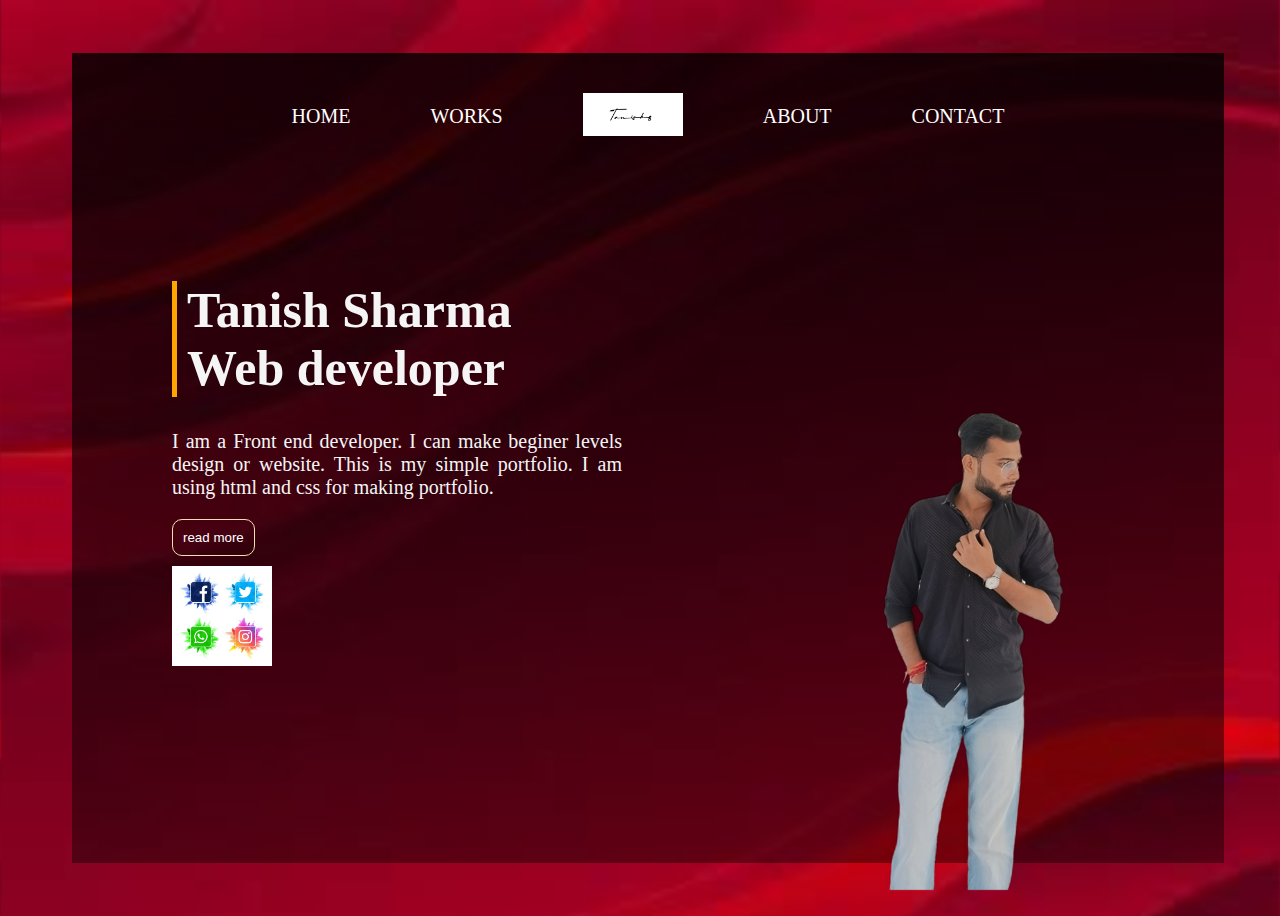
<file: codesoft/portfolio/index.html>
<!DOCTYPE html>
<html lang="en">
<head>
    <meta charset="UTF-8">
    <meta name="viewport" content="width=device-width, initial-scale=1.0">
    <title>portfolio</title>
    <link rel="stylesheet" href="style.css">
    
</head>
<body>
<div class="container"> 
    <nav>
        <a href="#">home</a>
        <a href="#">works</a>
        <a href="#"><img src="nam.png" alt="" width="100"></a>
        <a href="#">about</a>
        <a href="#">contact</a>
    </nav>
    <div class="text">
        <h1>Tanish Sharma <br>Web developer</h1>
        <p>I am a Front end developer. I can make beginer levels design or website.
            This is my simple portfolio. I am using html and css for making portfolio.
            
         </p>
         <button>read more</button>
         <br>
        <img src="modern-watercolor-social-media-icon-collection_63801-47.jpg" width="100" id="icon" alt="">
    </div>
    <div class="image"><img src="IMG20231116122829-transformed.png" width="600"alt=""></div>
   
</div> 

</body>
</html>
</file>
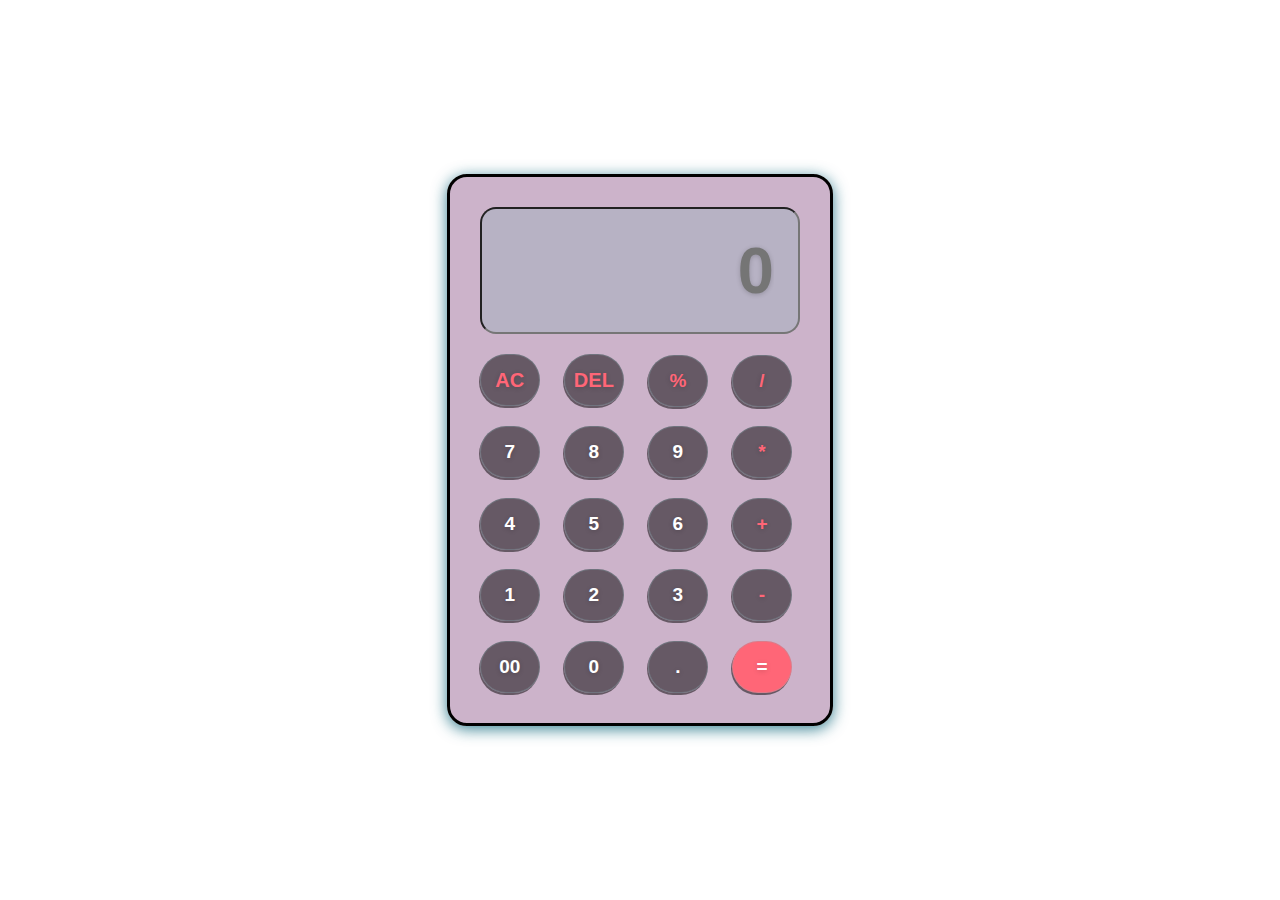
<file: codesoft/calcy/cal.html>
<!DOCTYPE html>
<html lang="en">
<head>
    <meta charset="UTF-8">
    <meta name="viewport" content="width=device-width, initial-scale=1.0">
    <title>calculator</title>
    <link rel="stylesheet" href="style.css">
</head>
<body>
    <div class="calculator">
       <input type="text"placeholder="0"\ id="inputbox" readonly>
       <div>
        <button class="operator ac">AC</button >
            <button class="operator del">DEL</button >
                <button class="operator">%</button>
                <button class="operator">/</button>
       </div> 
    
    <div>
        <button>7</button>
        <button>8</button>
        <button>9</button>
        <button class="operator">*</button>
    </div>
    <div>
        <button>4</button>
        <button>5</button>
        <button>6</button>
        <button class="operator">+</button>
    </div>
    <div>
        <button>1</button>
        <button>2</button>
        <button>3</button>
        <button class="operator">-</button>
    </div>
    <div>
        <button>00</button>
        <button>0</button>
        <button>.</button >
        <button class="enter">=</button>
    </div>
    </div>
<script src="script.js"></script>    
</body>
</html>
</file>
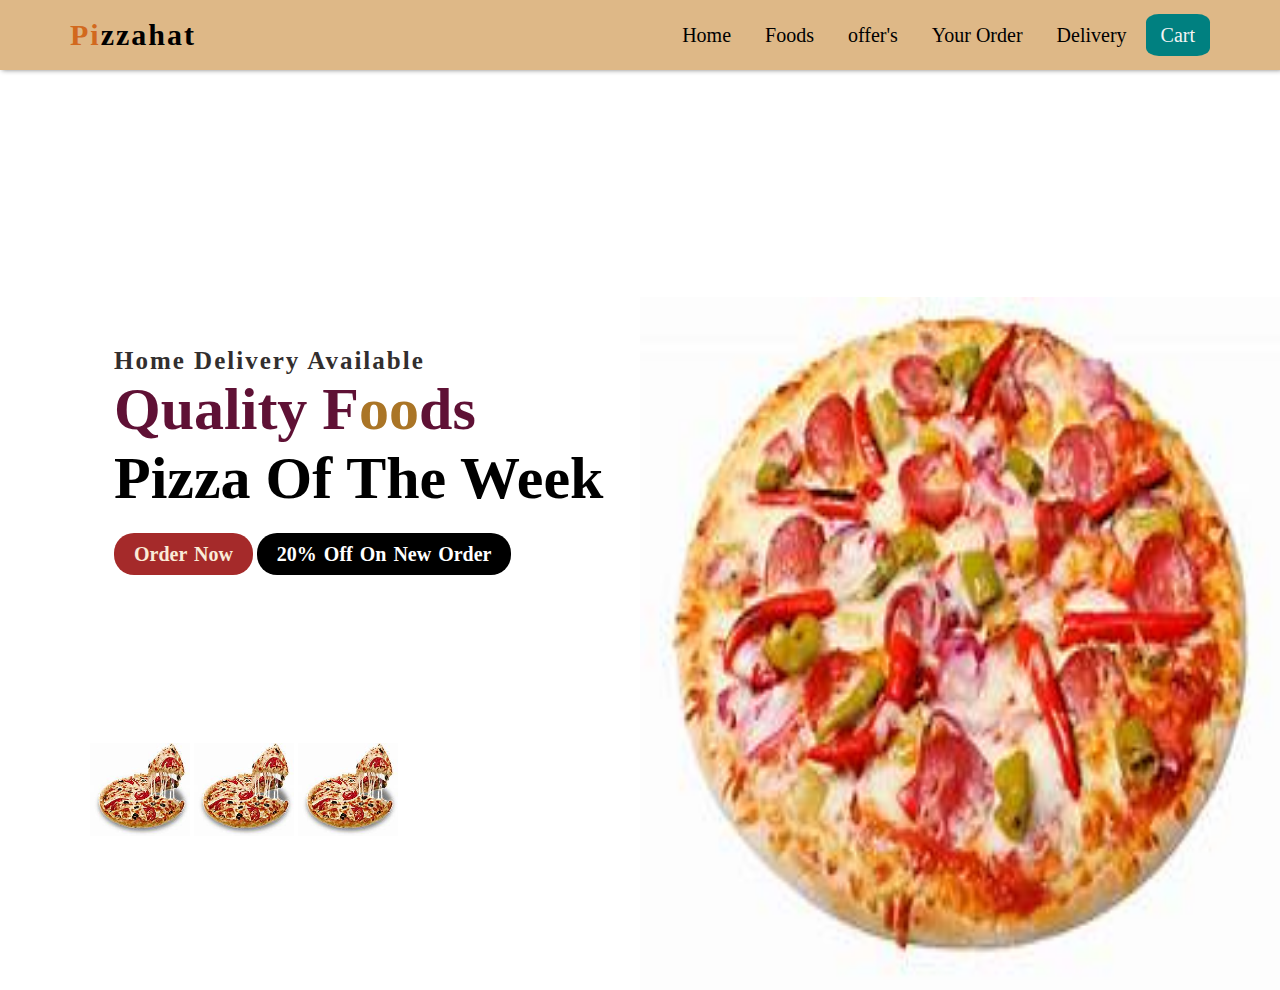
<file: codesoft/landing page/landingpage.html>
<!DOCTYPE html>
<html lang="en">
<head>
    <meta charset="UTF-8">
    <meta name="viewport" content="width=device-width, initial-scale=1.0">
    <title>Landing Page</title>
    <link rel="stylesheet" href="style.css">
</head>
<body>
    <header>
   <nav>
    <div class="logo"><span>Pi</span>zzahat
    </div>
    <div class="menu">
        <a href="#">Home</a>
        <a href="#">Foods</a>
        <a href="#">offer's</a>
        <a href="#">Your Order</a>
        <a href="#">Delivery</a>
        <a href="#">Cart</a>
    </div>
</nav>
<div class="txt">
    <p>Home Delivery Available</p>
    <h1>Quality F<span>oo</span>ds</h1>
    <h2>pizza of the week</h2>
    <a href="#">Order now</a>
    <a href="#">20% Off on New Order</a>
</div>
<div class="pizza">
    <img src="th (3).jpeg" width="100" alt="pizza">
    <img src="th (3).jpeg" width="100" alt="pizza">
    <img src="th (3).jpeg" width="100" alt="pizza">
</div>
</header>
</body>
</html>
</file>
<file: codesoft/portfolio/style.css>
body{
 background : url(back.jpg);
 background-size: cover;
 height: 100vh;
 width: 100%;
 display:flex;
 justify-content: center;
 align-items: center;
}
.container{
    width: 90%;
    height: 90%;
    background : linear-gradient(rgba(0,0,0,0.8),rgba(0,0,0,0.4));

}
nav{
    display: flex;
    justify-content: center ;
    align-items: center;

}
nav a{
    text-decoration: none;
    color: white;
    padding: 10px;
    margin: 30px;
    font-size: 20px;
    text-transform: uppercase;
    position :relative;
}
nav a:before{
    content:"";
    width: 0%;
    border-bottom : 2px solid orange;
    position : absolute;
    bottom : 0;
    display: block;

    
}
nav a:hover:before{
    width: 80%;
    
transition: 0.2s linear;
}
.text{
  max-width: 450px;
  color: whitesmoke;
  margin-top: 100px;
  margin-left: 100px;
  }
  .text h1{
    font-size: 50px;
    padding-left: 10px;
    border-left: 5px solid orange;
  }
  .text p{
    font-size: 20px;
    margin: 20px 0px;
    text-align: justify;
  }
  button{
    padding: 10px;
    background: transparent;
    color: white;
    border: 1px solid wheat;
    outline: none;
    border-radius: 10px;
  }

  #icon{
    margin: 10px 0px;
    
  }
  .image{
    
   position:fixed;
   height: 90vh;
   bottom: 0;
   right: 2px;
  }
</file>
<file: codesoft/calcy/style.css>
*{ 
    margin: 0;
    padding: 0;
    box-sizing: border-box;
    font-family: sans-serif;
    font-weight: bold;
}
body{
    width: 100%;
    height: 100vh;
   display: flex; 
   justify-content: center;
    align-items: center;
    background-color: url();
     background-size: cover;
}
.calculator{
    padding: 20px;
    border: 3px solid #000;
    border-radius: 20px;
    box-shadow: 0px 3px 15px rgba(6, 98, 119, 0.8);
    background: rgba(154, 104, 150, 0.5);
}
input{
    width: 320px;
    padding: 24px;
    margin: 10px;
    background: rgba(137, 176, 183, 0.3);
    box-shadow: rgb(21, 14, 1);
    font-size: 65px;
    text-align: right;
    color :mintcream;
    border-radius: 16px;
    text-shadow: 0px 1px 5px rgba(0, 0,0, 0.2);
}
input ::placeholder{
    color: #fff;

}
button{
    width: 60px;
    height: 52px;
margin: 9.8px;
color: #fff;
background: rgba(0, 0,0, 0.5);
font-size: 19px;
cursor: pointer; 
border: solid 1px rgba(137, 176, 183, 0.3);
border-radius: 35px;
text-shadow: 0px 1px 5px rgba(0, 0,0, 0.2);
box-shadow:-1px 2px rgba(0, 0,0, 0.5) ;
}
.ac, .del{
    font-size: 20px;
}
button :hover{
    color: #fff;
    background: #f67;

}
.enter{
    background: #f67;

}
.operator{
    color:#f67;
}
</file>
<file: codesoft/landing page/style.css>
*{
    margin: 0;
    padding: 0;
    box-sizing: border-box;
}
header{
    width: 100%;
    height: 110vh;
    background: url(th\ \(2\).jpeg);
    background-size: 50% 70%;
    background-repeat: no-repeat;
    background-position: bottom right;
    position: relative;

}
nav{
    width: 100%;
    height: 70px;
    padding: 0px 70px;
    background:burlywood;
 color: black;
 display: flex;
 justify-content: space-between;
 align-items: center;
 box-shadow: 2px 0px 5px grey;

}
.logo{
    font-size: 30px;
    font-weight: bolder;
    letter-spacing: 2px;
}
.logo span{
    color: chocolate;
}
.menu a{
    text-decoration: none;
    color: black;
    padding: 10px 15px;
    font-size: 20px;
}

.menu a:last-child{
    background-color:teal;
    color: whitesmoke;
    border-radius: 20%;

    
}
.txt{
    position: absolute;
    top: 30%;
    left: 5%;
    padding: 50px;


}
.txt p{
   color: rgb(50, 46, 46);
   letter-spacing: 2px;
   font-weight: bold;
   font-size: 25px;
} 
.txt h1{
    text-transform: capitalize;
    color: rgb(95, 17, 53);
    font-size: 60px;
}
.txt span{
    color: rgb(170, 117, 38);
}
.txt h2{
    color: black;
    font-size: 60px;
    text-transform: capitalize;
    margin-bottom: 0.5em;
    
}
.txt a{
    text-decoration: none;
    font-size: 20px;
    padding: 10px 20px;
    word-spacing: 2px;
    text-transform: capitalize;
    font-weight: bold;
    color: antiquewhite;
    
    background-color: brown;
    border-radius: 20px;
    
}
.txt a:last-child{
    color:white;
    background-color: black;
}

.pizza{
    position: absolute;
    top: 75%;
    left: 7%;
   
}
.pizza img{
    transition: 0.4s;
}
.pizza img:hover{
    transform: translateY(-20px);
}
</file>
